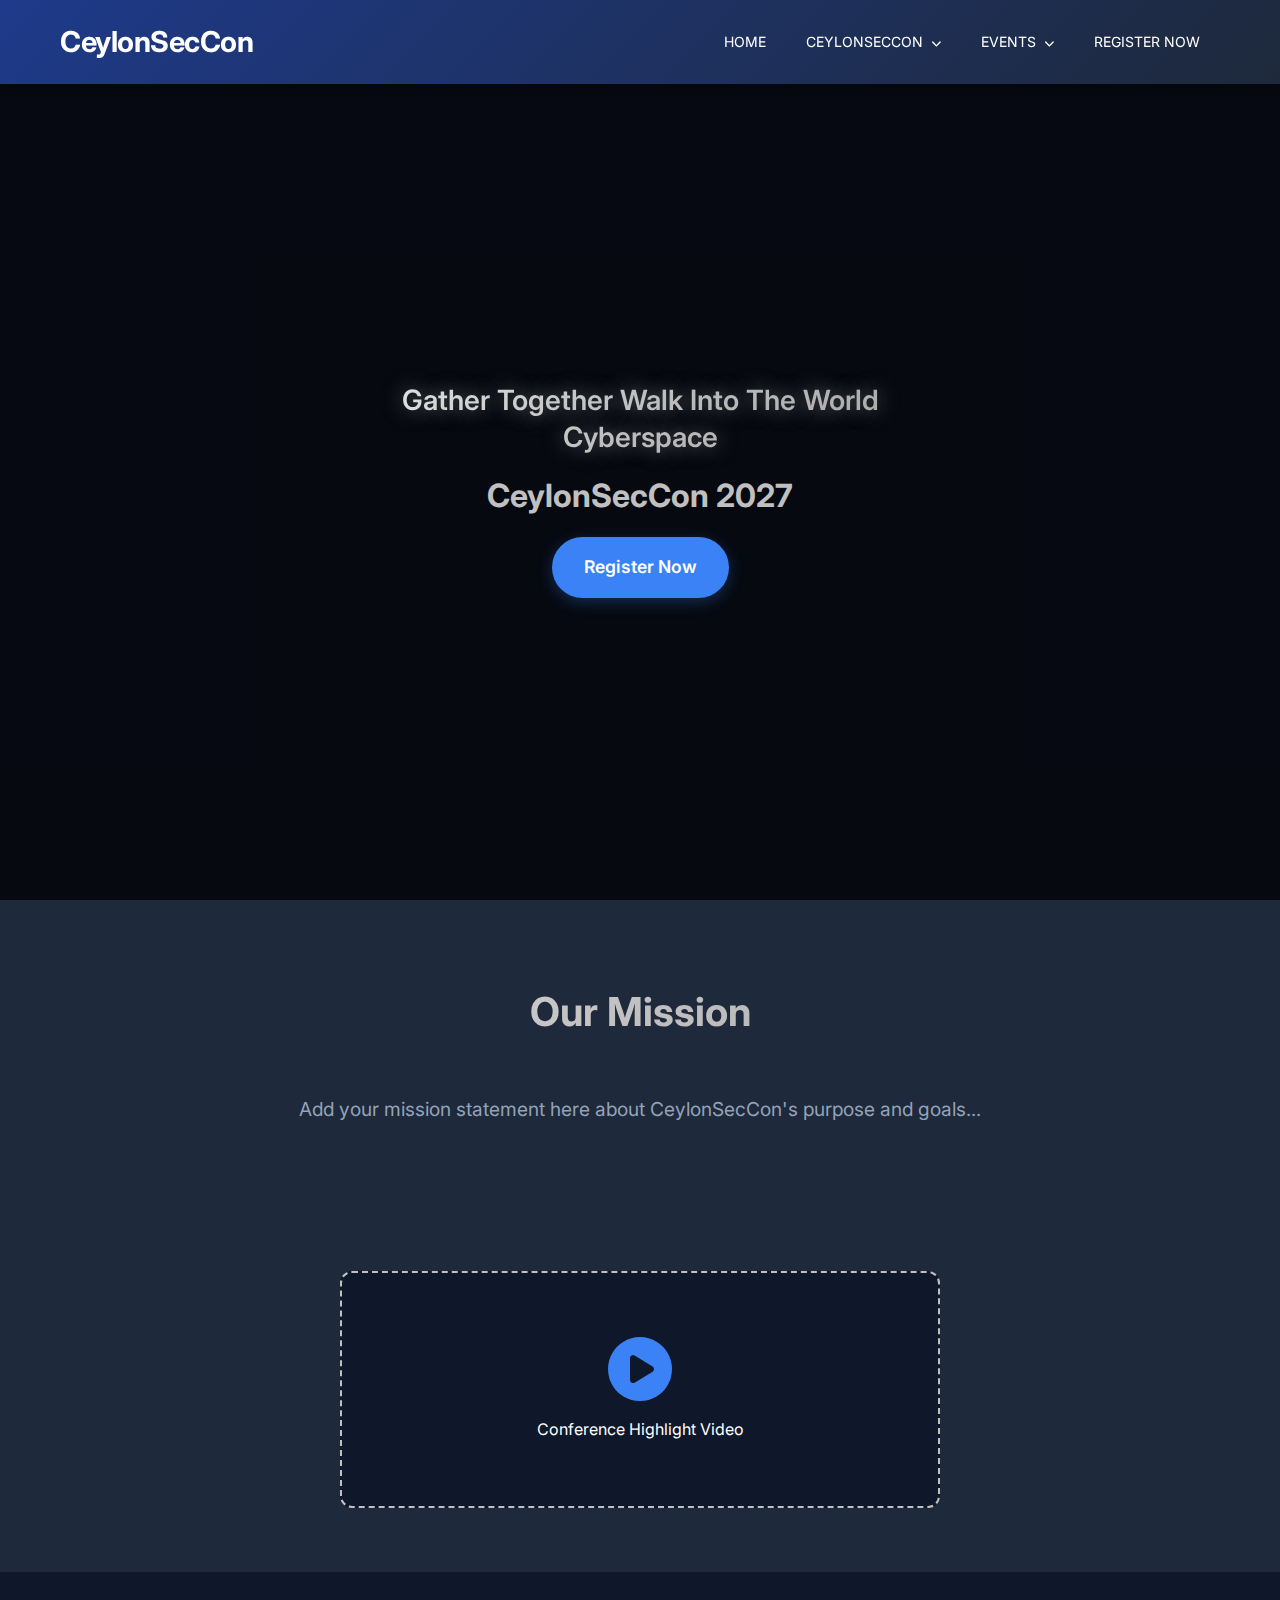
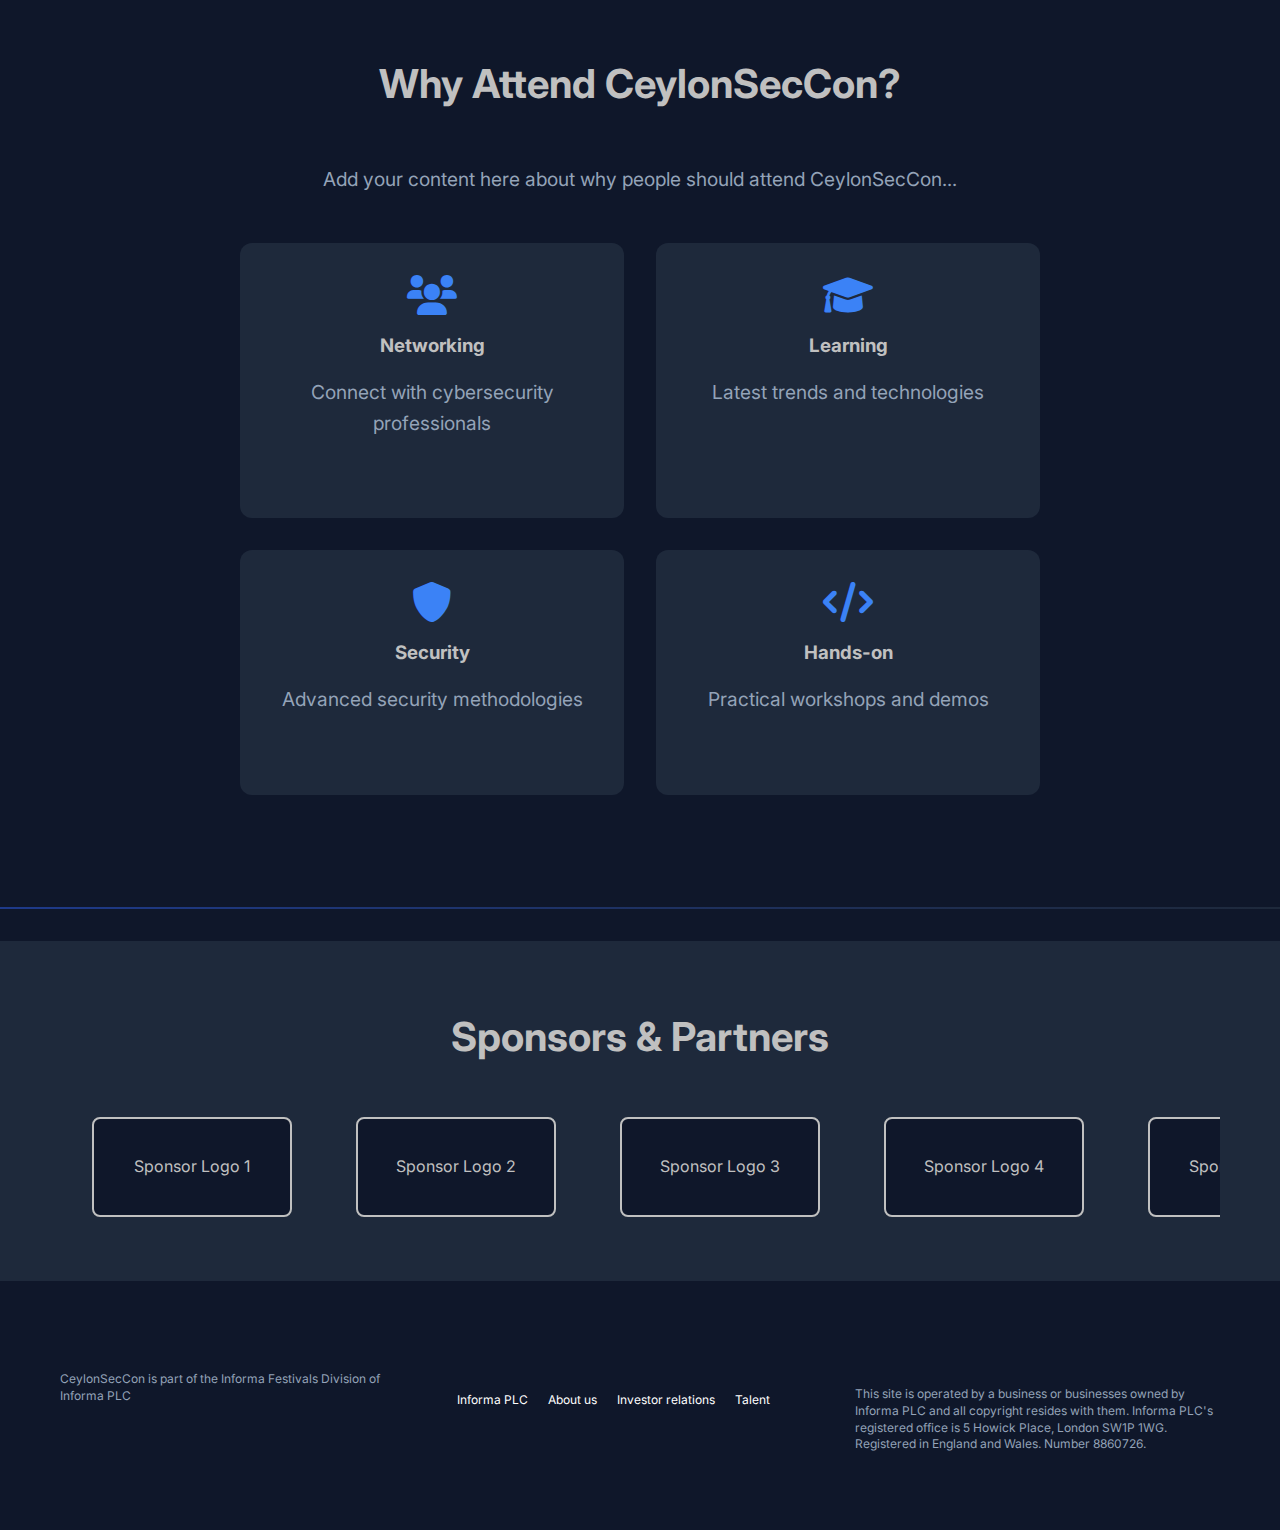
<file: index.html>
<!DOCTYPE html>
<html lang="en">
<head>
    <meta charset="UTF-8">
    <meta name="viewport" content="width=device-width, initial-scale=1.0">
    <title>CeylonSecCon - Cybersecurity Conference</title>
    <link rel="stylesheet" href="styles.css">
    <link href="https://fonts.googleapis.com/css2?family=Inter:wght@300;400;500;600;700&display=swap" rel="stylesheet">
    <link rel="stylesheet" href="https://cdnjs.cloudflare.com/ajax/libs/font-awesome/6.0.0/css/all.min.css">
</head>
<body>
    <!-- Header -->
    <header class="header">
        <div class="container">
            <nav class="nav">
                <div class="logo">
                    <a href="index.html">CeylonSecCon</a>
                </div>
                
                <div class="nav-toggle">
                    <span></span>
                    <span></span>
                    <span></span>
                </div>
                
                <ul class="nav-menu">
                    <li><a href="index.html">Home</a></li>
                    <li class="dropdown">
                        <a href="#">CeylonSecCon <i class="fas fa-chevron-down"></i></a>
                        <div class="dropdown-menu">
                            <a href="ceylonseccon-2025.html">2025</a>
                            <a href="ceylonseccon-2026.html">2026</a>
                            <a href="ceylonseccon-2027.html">2027</a>
                        </div>
                    </li>
                    <li class="dropdown">
                        <a href="#">Events <i class="fas fa-chevron-down"></i></a>
                        <div class="dropdown-menu">
                            <a href="webinars.html">Webinars</a>
                            <a href="https://seceye.com" target="_blank">SecEye</a>
                        </div>
                    </li>
                    <li><a href="register.html">Register Now</a></li>
                </ul>
            </nav>
        </div>
    </header>

    <!-- Hero Section with Motto -->
    <section class="hero">
        <video class="hero-video" autoplay muted loop>
            <source src="https://sample-videos.com/zip/10/mp4/SampleVideo_1280x720_1mb.mp4" type="video/mp4">
            <!-- Fallback gradient background -->
        </video>
        <div class="hero-overlay"></div>
        <div class="hero-content">
            <h1 class="motto">Gather Together Walk Into The World Cyberspace</h1>
            <div class="hero-cta">
                <h2>CeylonSecCon 2027</h2>
                <a href="register.html" class="cta-button">Register Now</a>
            </div>
        </div>
        <div class="cursor-trail"></div>
    </section>

    <!-- Our Mission Section -->
    <section class="our-mission">
        <div class="container">
            <h2>Our Mission</h2>
            <div class="mission-content">
                <p>Add your mission statement here about CeylonSecCon's purpose and goals...</p>
            </div>
        </div>
    </section>

    <!-- Video Section -->
    <section class="video-section">
        <div class="container">
            <div class="video-container">
                <div class="video-placeholder">
                    <i class="fas fa-play-circle"></i>
                    <p>Conference Highlight Video</p>
                </div>
            </div>
        </div>
    </section>

    <!-- Why Attend Section -->
    <section class="why-attend">
        <div class="container">
            <h2>Why Attend CeylonSecCon?</h2>
            <div class="content-space">
                <p>Add your content here about why people should attend CeylonSecCon...</p>
                <div class="features-grid">
                    <div class="feature">
                        <i class="fas fa-users"></i>
                        <h3>Networking</h3>
                        <p>Connect with cybersecurity professionals</p>
                    </div>
                    <div class="feature">
                        <i class="fas fa-graduation-cap"></i>
                        <h3>Learning</h3>
                        <p>Latest trends and technologies</p>
                    </div>
                    <div class="feature">
                        <i class="fas fa-shield-alt"></i>
                        <h3>Security</h3>
                        <p>Advanced security methodologies</p>
                    </div>
                    <div class="feature">
                        <i class="fas fa-code"></i>
                        <h3>Hands-on</h3>
                        <p>Practical workshops and demos</p>
                    </div>
                </div>
            </div>
        </div>
    </section>

    <!-- Breaker -->
    <div class="section-breaker"></div>

    <!-- Sponsors & Partners Section -->
    <section class="sponsors">
        <div class="container">
            <h2>Sponsors & Partners</h2>
            <div class="sponsors-slider">
                <div class="sponsors-track">
                    <div class="sponsor-logo">
                        <div class="logo-placeholder">Sponsor Logo 1</div>
                    </div>
                    <div class="sponsor-logo">
                        <div class="logo-placeholder">Sponsor Logo 2</div>
                    </div>
                    <div class="sponsor-logo">
                        <div class="logo-placeholder">Sponsor Logo 3</div>
                    </div>
                    <div class="sponsor-logo">
                        <div class="logo-placeholder">Sponsor Logo 4</div>
                    </div>
                    <div class="sponsor-logo">
                        <div class="logo-placeholder">Sponsor Logo 5</div>
                    </div>
                    <div class="sponsor-logo">
                        <div class="logo-placeholder">Sponsor Logo 6</div>
                    </div>
                    <!-- Duplicate for seamless loop -->
                    <div class="sponsor-logo">
                        <div class="logo-placeholder">Sponsor Logo 1</div>
                    </div>
                    <div class="sponsor-logo">
                        <div class="logo-placeholder">Sponsor Logo 2</div>
                    </div>
                    <div class="sponsor-logo">
                        <div class="logo-placeholder">Sponsor Logo 3</div>
                    </div>
                </div>
            </div>
        </div>
    </section>

    <!-- Footer -->
    <footer class="footer">
        <div class="container">
            <div class="footer-content">
                <p>CeylonSecCon is part of the Informa Festivals Division of Informa PLC</p>
                <ul class="footer-links">
                    <li><a href="#">Informa PLC</a></li>
                    <li><a href="#">About us</a></li>
                    <li><a href="#">Investor relations</a></li>
                    <li><a href="#">Talent</a></li>
                </ul>
                <p class="copyright">This site is operated by a business or businesses owned by Informa PLC and all copyright resides with them. Informa PLC's registered office is 5 Howick Place, London SW1P 1WG. Registered in England and Wales. Number 8860726.</p>
            </div>
        </div>
    </footer>

    <script src="script.js"></script>
</body>
</html>
</file>
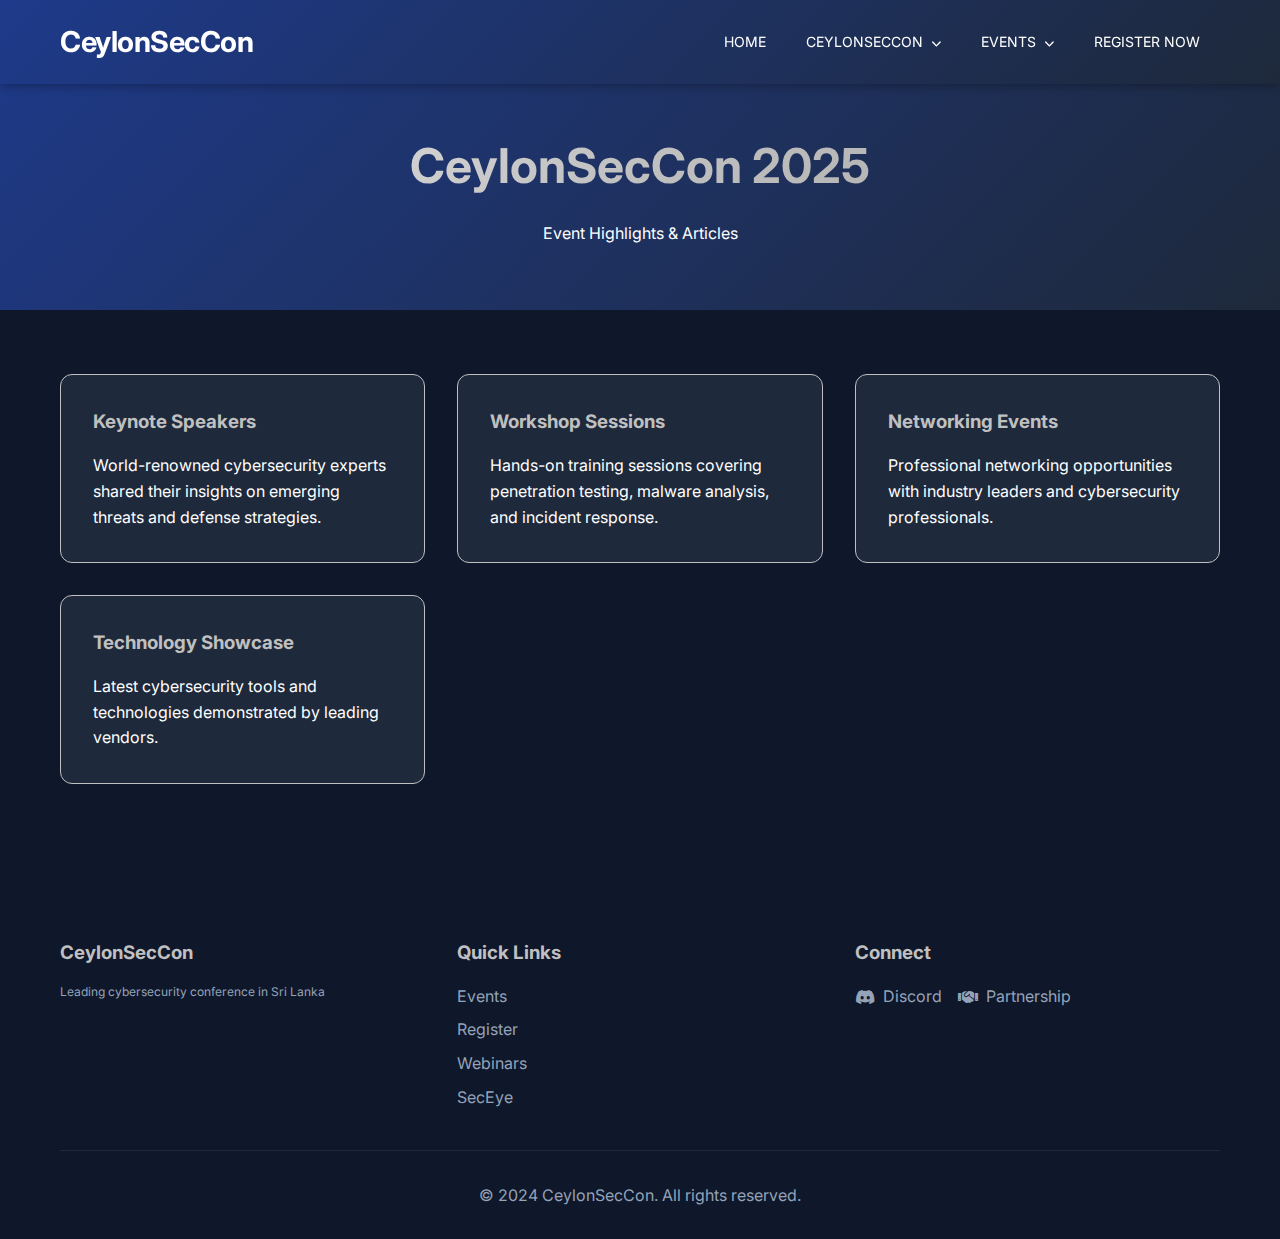
<file: ceylonseccon-2025.html>
<!DOCTYPE html>
<html lang="en">
<head>
    <meta charset="UTF-8">
    <meta name="viewport" content="width=device-width, initial-scale=1.0">
    <title>CeylonSecCon 2025 - Event Highlights</title>
    <link rel="stylesheet" href="styles.css">
    <link href="https://fonts.googleapis.com/css2?family=Inter:wght@300;400;500;600;700&display=swap" rel="stylesheet">
    <link rel="stylesheet" href="https://cdnjs.cloudflare.com/ajax/libs/font-awesome/6.0.0/css/all.min.css">
</head>
<body>
    <!-- Header -->
    <header class="header">
        <div class="container">
            <nav class="nav">
                <div class="logo">
                    <a href="index.html">CeylonSecCon</a>
                </div>
                
                <div class="nav-toggle">
                    <span></span>
                    <span></span>
                    <span></span>
                </div>
                
                <ul class="nav-menu">
                    <li><a href="index.html">Home</a></li>
                    <li class="dropdown">
                        <a href="#">CeylonSecCon <i class="fas fa-chevron-down"></i></a>
                        <div class="dropdown-menu">
                            <a href="ceylonseccon-2025.html">2025</a>
                            <a href="ceylonseccon-2026.html">2026</a>
                            <a href="ceylonseccon-2027.html">2027</a>
                        </div>
                    </li>
                    <li class="dropdown">
                        <a href="#">Events <i class="fas fa-chevron-down"></i></a>
                        <div class="dropdown-menu">
                            <a href="webinars.html">Webinars</a>
                            <a href="https://seceye.com" target="_blank">SecEye</a>
                        </div>
                    </li>
                    <li><a href="register.html">Register Now</a></li>
                </ul>
            </nav>
        </div>
    </header>

    <!-- Event Hero -->
    <section class="page-hero">
        <div class="container">
            <h1>CeylonSecCon 2025</h1>
            <p>Event Highlights & Articles</p>
        </div>
    </section>

    <!-- Event Highlights -->
    <section class="event-highlights">
        <div class="container">
            <div class="highlights-grid">
                <article class="highlight-card">
                    <h3>Keynote Speakers</h3>
                    <p>World-renowned cybersecurity experts shared their insights on emerging threats and defense strategies.</p>
                </article>
                
                <article class="highlight-card">
                    <h3>Workshop Sessions</h3>
                    <p>Hands-on training sessions covering penetration testing, malware analysis, and incident response.</p>
                </article>
                
                <article class="highlight-card">
                    <h3>Networking Events</h3>
                    <p>Professional networking opportunities with industry leaders and cybersecurity professionals.</p>
                </article>
                
                <article class="highlight-card">
                    <h3>Technology Showcase</h3>
                    <p>Latest cybersecurity tools and technologies demonstrated by leading vendors.</p>
                </article>
            </div>
        </div>
    </section>

    <!-- Footer -->
    <footer class="footer">
        <div class="container">
            <div class="footer-content">
                <div class="footer-section">
                    <h3>CeylonSecCon</h3>
                    <p>Leading cybersecurity conference in Sri Lanka</p>
                </div>
                <div class="footer-section">
                    <h3>Quick Links</h3>
                    <ul>
                        <li><a href="events.html">Events</a></li>
                        <li><a href="register.html">Register</a></li>
                        <li><a href="webinars.html">Webinars</a></li>
                        <li><a href="https://seceye.com" target="_blank">SecEye</a></li>
                    </ul>
                </div>
                <div class="footer-section">
                    <h3>Connect</h3>
                    <div class="social-links">
                        <a href="https://discord.gg/ceylonseccon" target="_blank"><i class="fab fa-discord"></i> Discord</a>
                        <a href="register.html#partnership"><i class="fas fa-handshake"></i> Partnership</a>
                    </div>
                </div>
            </div>
            <div class="footer-bottom">
                <p>&copy; 2024 CeylonSecCon. All rights reserved.</p>
            </div>
        </div>
    </footer>

    <script src="script.js"></script>
</body>
</html>
</file>
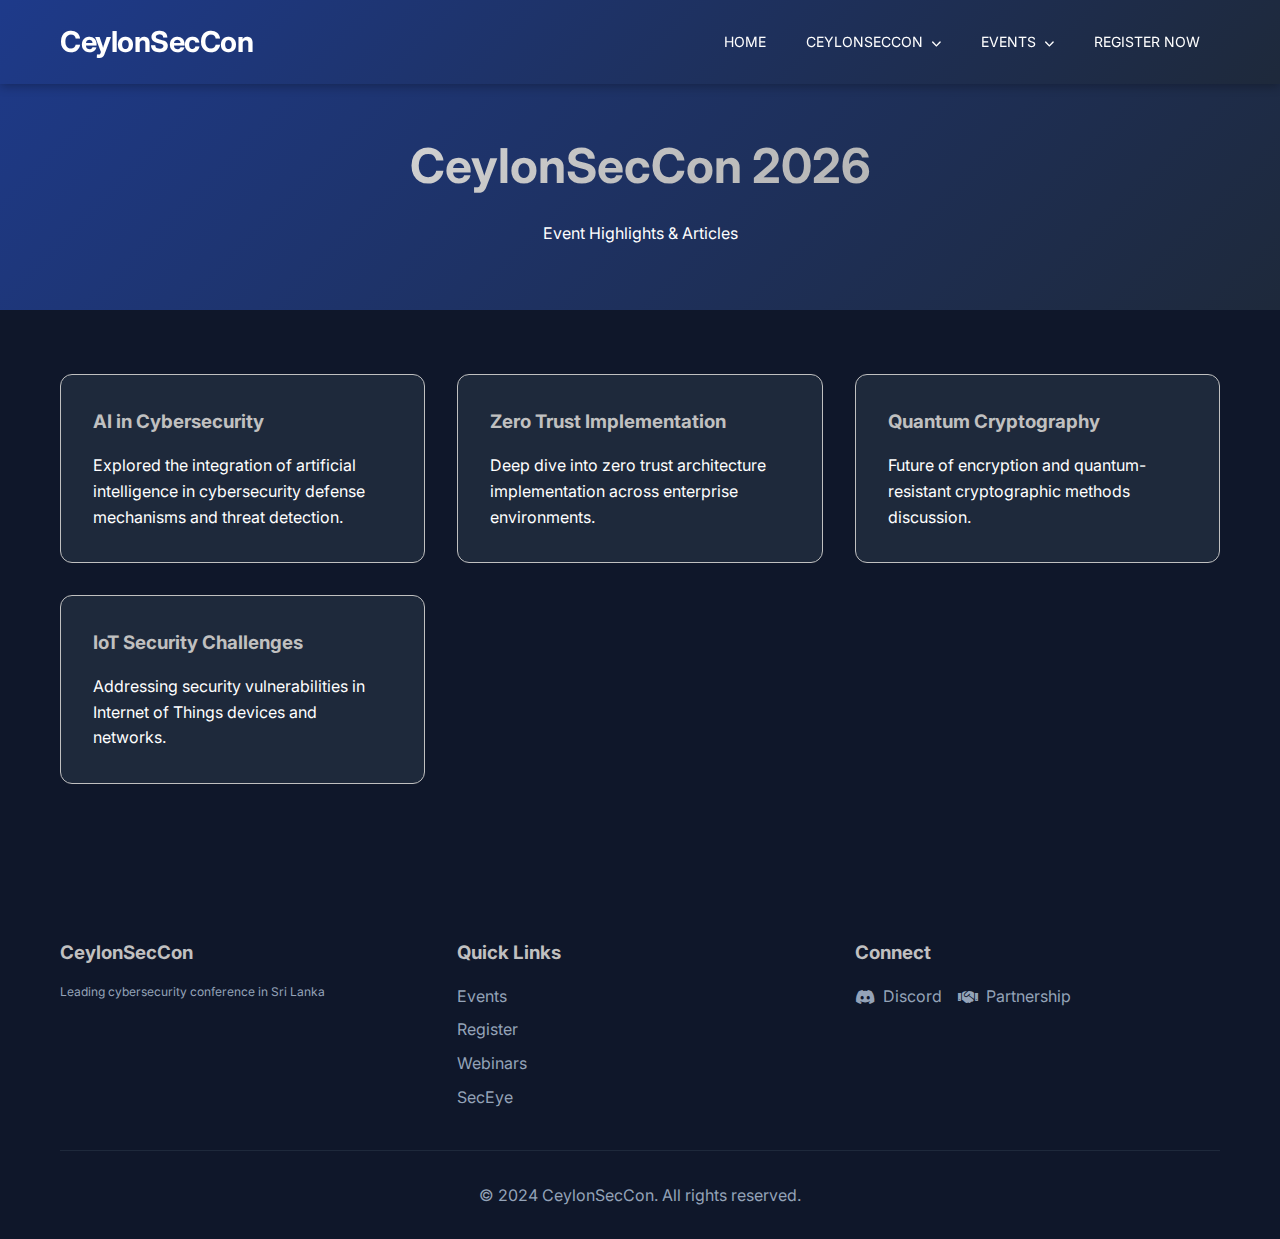
<file: ceylonseccon-2026.html>
<!DOCTYPE html>
<html lang="en">
<head>
    <meta charset="UTF-8">
    <meta name="viewport" content="width=device-width, initial-scale=1.0">
    <title>CeylonSecCon 2026 - Event Highlights</title>
    <link rel="stylesheet" href="styles.css">
    <link href="https://fonts.googleapis.com/css2?family=Inter:wght@300;400;500;600;700&display=swap" rel="stylesheet">
    <link rel="stylesheet" href="https://cdnjs.cloudflare.com/ajax/libs/font-awesome/6.0.0/css/all.min.css">
</head>
<body>
    <!-- Header -->
    <header class="header">
        <div class="container">
            <nav class="nav">
                <div class="logo">
                    <a href="index.html">CeylonSecCon</a>
                </div>
                
                <div class="nav-toggle">
                    <span></span>
                    <span></span>
                    <span></span>
                </div>
                
                <ul class="nav-menu">
                    <li><a href="index.html">Home</a></li>
                    <li class="dropdown">
                        <a href="#">CeylonSecCon <i class="fas fa-chevron-down"></i></a>
                        <div class="dropdown-menu">
                            <a href="ceylonseccon-2025.html">2025</a>
                            <a href="ceylonseccon-2026.html">2026</a>
                            <a href="ceylonseccon-2027.html">2027</a>
                        </div>
                    </li>
                    <li class="dropdown">
                        <a href="#">Events <i class="fas fa-chevron-down"></i></a>
                        <div class="dropdown-menu">
                            <a href="webinars.html">Webinars</a>
                            <a href="https://seceye.com" target="_blank">SecEye</a>
                        </div>
                    </li>
                    <li><a href="register.html">Register Now</a></li>
                </ul>
            </nav>
        </div>
    </header>

    <!-- Event Hero -->
    <section class="page-hero">
        <div class="container">
            <h1>CeylonSecCon 2026</h1>
            <p>Event Highlights & Articles</p>
        </div>
    </section>

    <!-- Event Highlights -->
    <section class="event-highlights">
        <div class="container">
            <div class="highlights-grid">
                <article class="highlight-card">
                    <h3>AI in Cybersecurity</h3>
                    <p>Explored the integration of artificial intelligence in cybersecurity defense mechanisms and threat detection.</p>
                </article>
                
                <article class="highlight-card">
                    <h3>Zero Trust Implementation</h3>
                    <p>Deep dive into zero trust architecture implementation across enterprise environments.</p>
                </article>
                
                <article class="highlight-card">
                    <h3>Quantum Cryptography</h3>
                    <p>Future of encryption and quantum-resistant cryptographic methods discussion.</p>
                </article>
                
                <article class="highlight-card">
                    <h3>IoT Security Challenges</h3>
                    <p>Addressing security vulnerabilities in Internet of Things devices and networks.</p>
                </article>
            </div>
        </div>
    </section>

    <!-- Footer -->
    <footer class="footer">
        <div class="container">
            <div class="footer-content">
                <div class="footer-section">
                    <h3>CeylonSecCon</h3>
                    <p>Leading cybersecurity conference in Sri Lanka</p>
                </div>
                <div class="footer-section">
                    <h3>Quick Links</h3>
                    <ul>
                        <li><a href="events.html">Events</a></li>
                        <li><a href="register.html">Register</a></li>
                        <li><a href="webinars.html">Webinars</a></li>
                        <li><a href="https://seceye.com" target="_blank">SecEye</a></li>
                    </ul>
                </div>
                <div class="footer-section">
                    <h3>Connect</h3>
                    <div class="social-links">
                        <a href="https://discord.gg/ceylonseccon" target="_blank"><i class="fab fa-discord"></i> Discord</a>
                        <a href="register.html#partnership"><i class="fas fa-handshake"></i> Partnership</a>
                    </div>
                </div>
            </div>
            <div class="footer-bottom">
                <p>&copy; 2024 CeylonSecCon. All rights reserved.</p>
            </div>
        </div>
    </footer>

    <script src="script.js"></script>
</body>
</html>
</file>
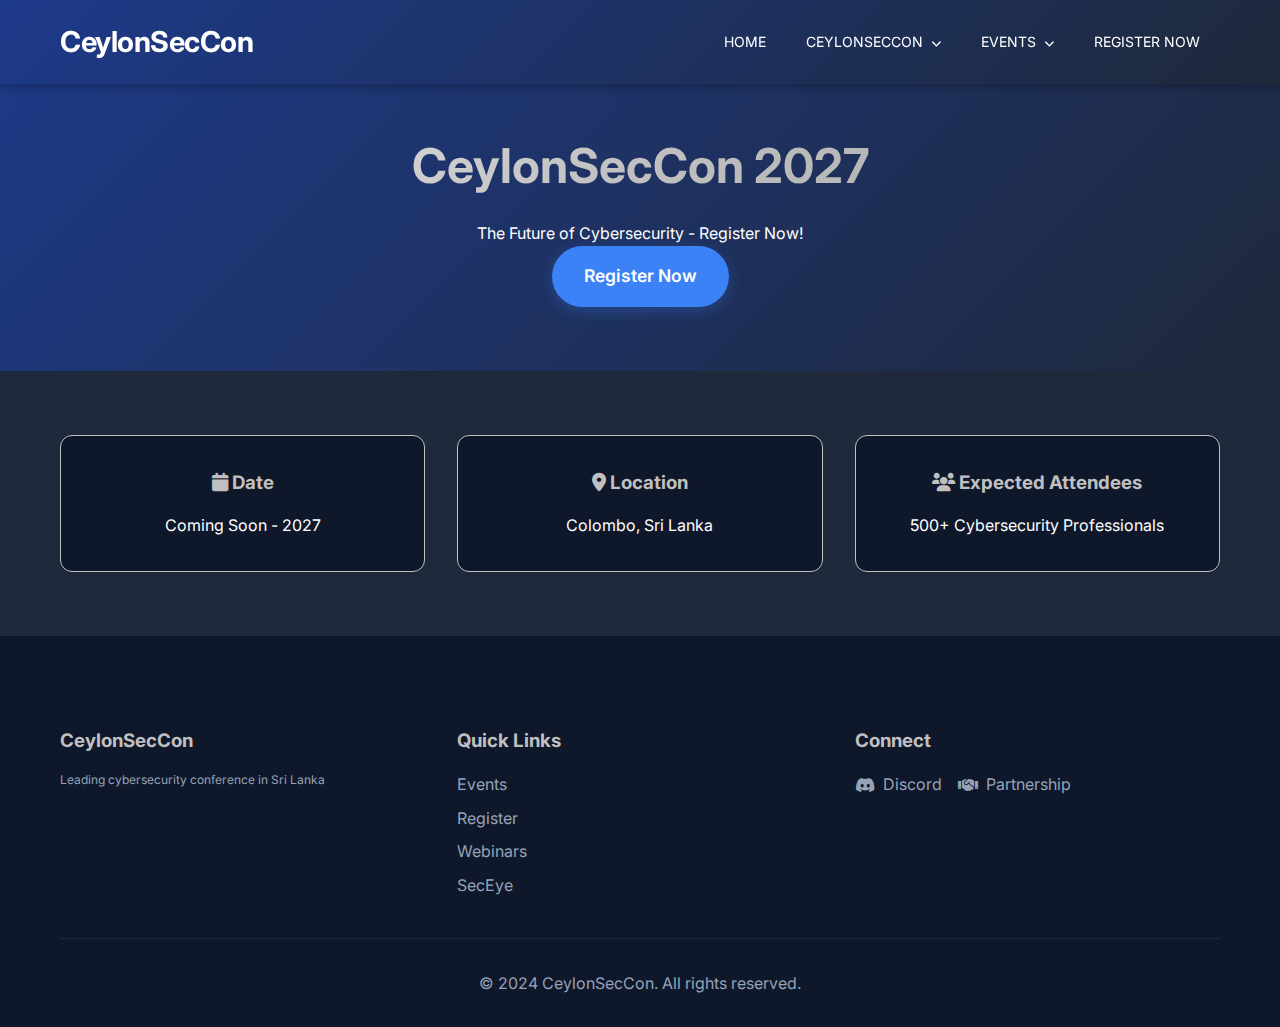
<file: ceylonseccon-2027.html>
<!DOCTYPE html>
<html lang="en">
<head>
    <meta charset="UTF-8">
    <meta name="viewport" content="width=device-width, initial-scale=1.0">
    <title>CeylonSecCon 2027 - Register Now</title>
    <link rel="stylesheet" href="styles.css">
    <link href="https://fonts.googleapis.com/css2?family=Inter:wght@300;400;500;600;700&display=swap" rel="stylesheet">
    <link rel="stylesheet" href="https://cdnjs.cloudflare.com/ajax/libs/font-awesome/6.0.0/css/all.min.css">
</head>
<body>
    <!-- Header -->
    <header class="header">
        <div class="container">
            <nav class="nav">
                <div class="logo">
                    <a href="index.html">CeylonSecCon</a>
                </div>
                
                <div class="nav-toggle">
                    <span></span>
                    <span></span>
                    <span></span>
                </div>
                
                <ul class="nav-menu">
                    <li><a href="index.html">Home</a></li>
                    <li class="dropdown">
                        <a href="#">CeylonSecCon <i class="fas fa-chevron-down"></i></a>
                        <div class="dropdown-menu">
                            <a href="ceylonseccon-2025.html">2025</a>
                            <a href="ceylonseccon-2026.html">2026</a>
                            <a href="ceylonseccon-2027.html">2027</a>
                        </div>
                    </li>
                    <li class="dropdown">
                        <a href="#">Events <i class="fas fa-chevron-down"></i></a>
                        <div class="dropdown-menu">
                            <a href="webinars.html">Webinars</a>
                            <a href="https://seceye.com" target="_blank">SecEye</a>
                        </div>
                    </li>
                    <li><a href="register.html">Register Now</a></li>
                </ul>
            </nav>
        </div>
    </header>

    <!-- Event Hero -->
    <section class="page-hero">
        <div class="container">
            <h1>CeylonSecCon 2027</h1>
            <p>The Future of Cybersecurity - Register Now!</p>
            <a href="register.html" class="cta-button">Register Now</a>
        </div>
    </section>

    <!-- Event Info -->
    <section class="event-info">
        <div class="container">
            <div class="info-grid">
                <div class="info-card">
                    <h3><i class="fas fa-calendar"></i> Date</h3>
                    <p>Coming Soon - 2027</p>
                </div>
                <div class="info-card">
                    <h3><i class="fas fa-map-marker-alt"></i> Location</h3>
                    <p>Colombo, Sri Lanka</p>
                </div>
                <div class="info-card">
                    <h3><i class="fas fa-users"></i> Expected Attendees</h3>
                    <p>500+ Cybersecurity Professionals</p>
                </div>
            </div>
        </div>
    </section>

    <!-- Footer -->
    <footer class="footer">
        <div class="container">
            <div class="footer-content">
                <div class="footer-section">
                    <h3>CeylonSecCon</h3>
                    <p>Leading cybersecurity conference in Sri Lanka</p>
                </div>
                <div class="footer-section">
                    <h3>Quick Links</h3>
                    <ul>
                        <li><a href="events.html">Events</a></li>
                        <li><a href="register.html">Register</a></li>
                        <li><a href="webinars.html">Webinars</a></li>
                        <li><a href="https://seceye.com" target="_blank">SecEye</a></li>
                    </ul>
                </div>
                <div class="footer-section">
                    <h3>Connect</h3>
                    <div class="social-links">
                        <a href="https://discord.gg/ceylonseccon" target="_blank"><i class="fab fa-discord"></i> Discord</a>
                        <a href="register.html#partnership"><i class="fas fa-handshake"></i> Partnership</a>
                    </div>
                </div>
            </div>
            <div class="footer-bottom">
                <p>&copy; 2024 CeylonSecCon. All rights reserved.</p>
            </div>
        </div>
    </footer>

    <script src="script.js"></script>
</body>
</html>
</file>
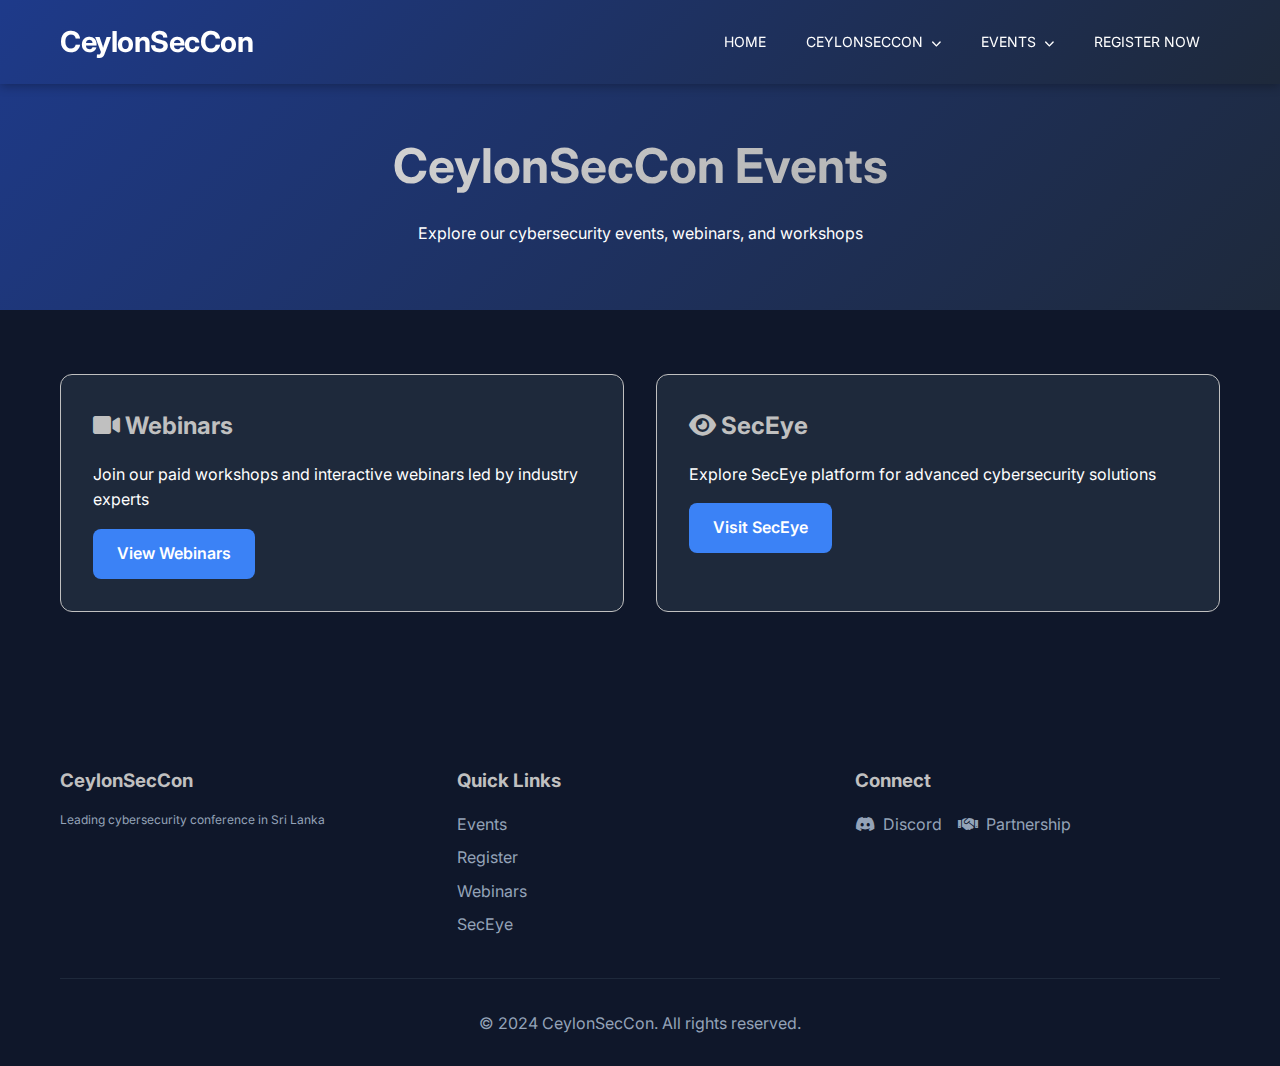
<file: events.html>
<!DOCTYPE html>
<html lang="en">
<head>
    <meta charset="UTF-8">
    <meta name="viewport" content="width=device-width, initial-scale=1.0">
    <title>Events - CeylonSecCon</title>
    <link rel="stylesheet" href="styles.css">
    <link href="https://fonts.googleapis.com/css2?family=Inter:wght@300;400;500;600;700&display=swap" rel="stylesheet">
    <link rel="stylesheet" href="https://cdnjs.cloudflare.com/ajax/libs/font-awesome/6.0.0/css/all.min.css">
</head>
<body>
    <!-- Header -->
    <header class="header">
        <div class="container">
            <nav class="nav">
                <div class="logo">
                    <a href="index.html">CeylonSecCon</a>
                </div>
                
                <div class="nav-toggle">
                    <span></span>
                    <span></span>
                    <span></span>
                </div>
                
                <ul class="nav-menu">
                    <li><a href="index.html">Home</a></li>
                    <li class="dropdown">
                        <a href="#">CeylonSecCon <i class="fas fa-chevron-down"></i></a>
                        <div class="dropdown-menu">
                            <a href="ceylonseccon-2025.html">2025</a>
                            <a href="ceylonseccon-2026.html">2026</a>
                            <a href="ceylonseccon-2027.html">2027</a>
                        </div>
                    </li>
                    <li class="dropdown">
                        <a href="#">Events <i class="fas fa-chevron-down"></i></a>
                        <div class="dropdown-menu">
                            <a href="webinars.html">Webinars</a>
                            <a href="https://seceye.com" target="_blank">SecEye</a>
                        </div>
                    </li>
                    <li><a href="register.html">Register Now</a></li>
                </ul>
            </nav>
        </div>
    </header>

    <!-- Events Hero -->
    <section class="page-hero">
        <div class="container">
            <h1>CeylonSecCon Events</h1>
            <p>Explore our cybersecurity events, webinars, and workshops</p>
        </div>
    </section>

    <!-- Events Content -->
    <section class="events-content">
        <div class="container">
            <div class="events-grid">
                <div class="event-category">
                    <h2><i class="fas fa-video"></i> Webinars</h2>
                    <p>Join our paid workshops and interactive webinars led by industry experts</p>
                    <a href="webinars.html" class="category-button">View Webinars</a>
                </div>
                
                <div class="event-category">
                    <h2><i class="fas fa-eye"></i> SecEye</h2>
                    <p>Explore SecEye platform for advanced cybersecurity solutions</p>
                    <a href="https://seceye.com" target="_blank" class="category-button">Visit SecEye</a>
                </div>
            </div>
        </div>
    </section>

    <!-- Footer -->
    <footer class="footer">
        <div class="container">
            <div class="footer-content">
                <div class="footer-section">
                    <h3>CeylonSecCon</h3>
                    <p>Leading cybersecurity conference in Sri Lanka</p>
                </div>
                <div class="footer-section">
                    <h3>Quick Links</h3>
                    <ul>
                        <li><a href="events.html">Events</a></li>
                        <li><a href="register.html">Register</a></li>
                        <li><a href="webinars.html">Webinars</a></li>
                        <li><a href="https://seceye.com" target="_blank">SecEye</a></li>
                    </ul>
                </div>
                <div class="footer-section">
                    <h3>Connect</h3>
                    <div class="social-links">
                        <a href="https://discord.gg/ceylonseccon" target="_blank"><i class="fab fa-discord"></i> Discord</a>
                        <a href="register.html#partnership"><i class="fas fa-handshake"></i> Partnership</a>
                    </div>
                </div>
            </div>
            <div class="footer-bottom">
                <p>&copy; 2024 CeylonSecCon. All rights reserved.</p>
            </div>
        </div>
    </footer>

    <script src="script.js"></script>
</body>
</html>
</file>
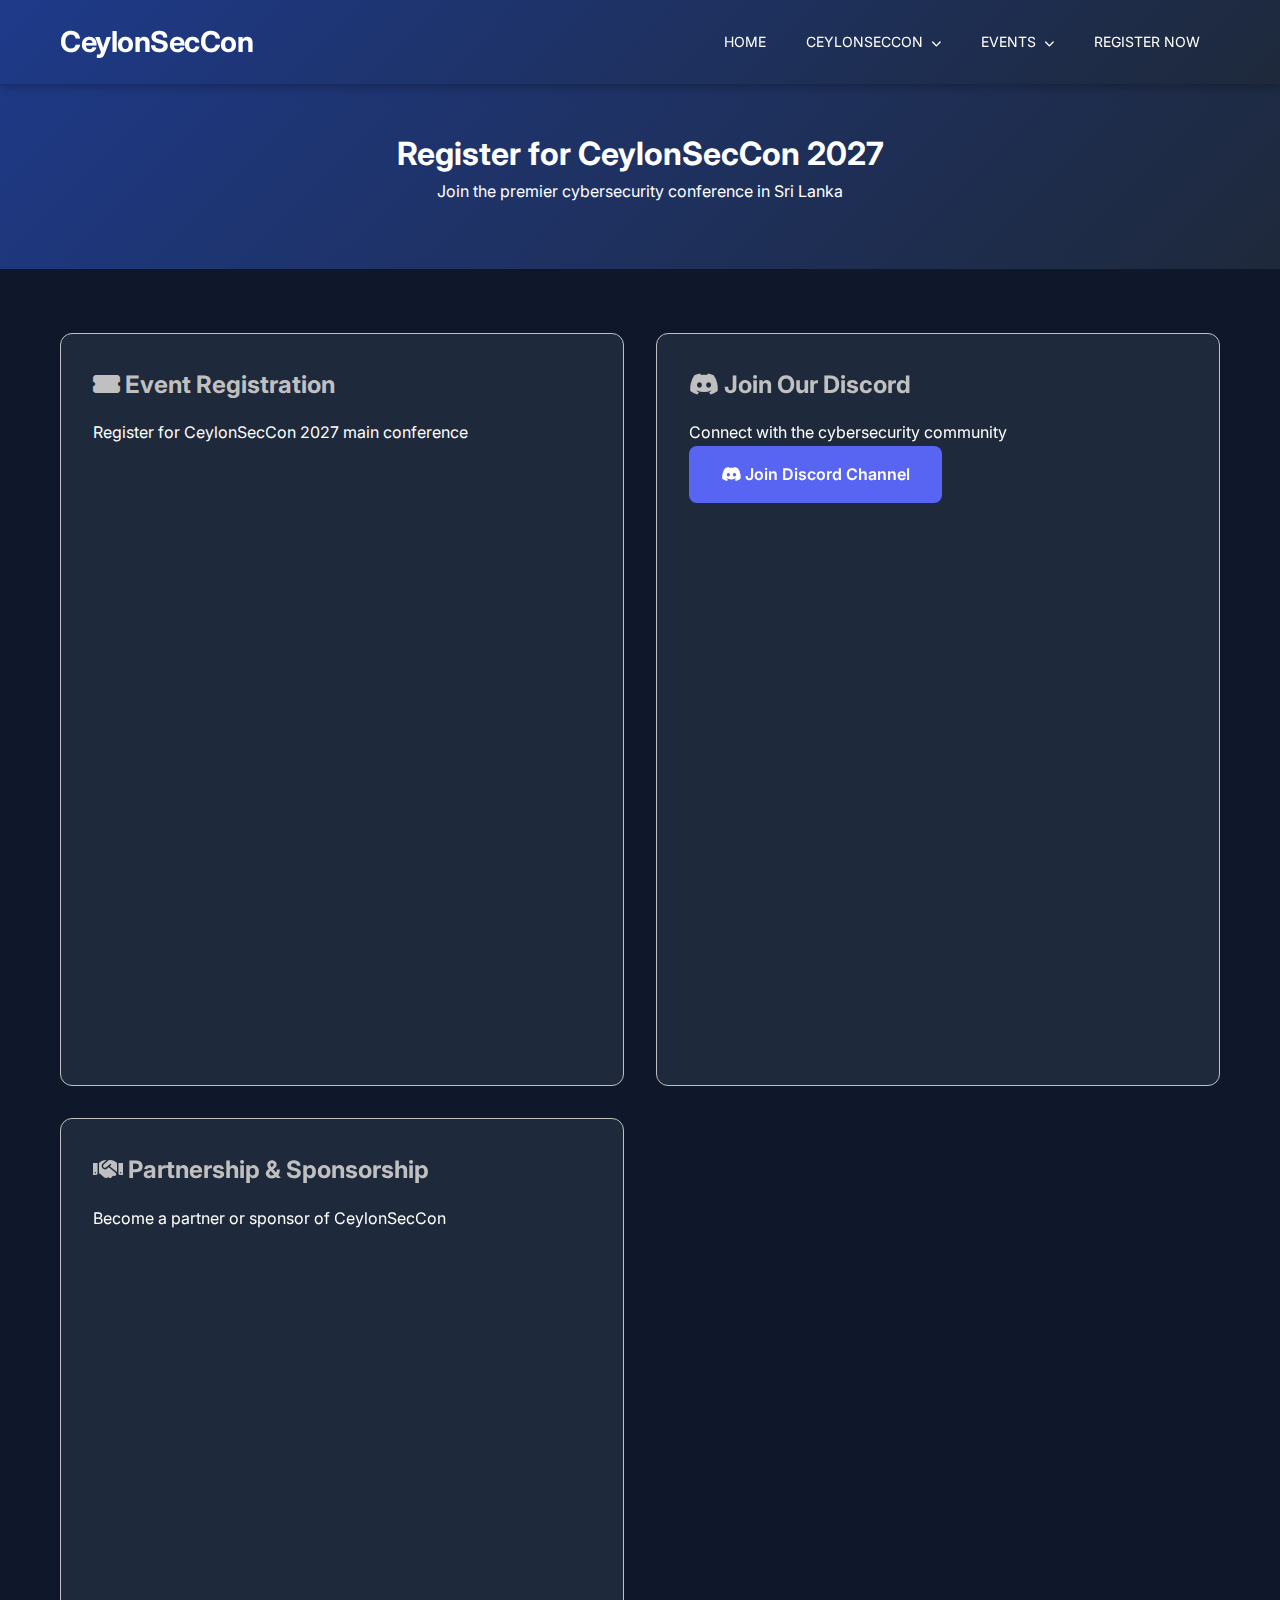
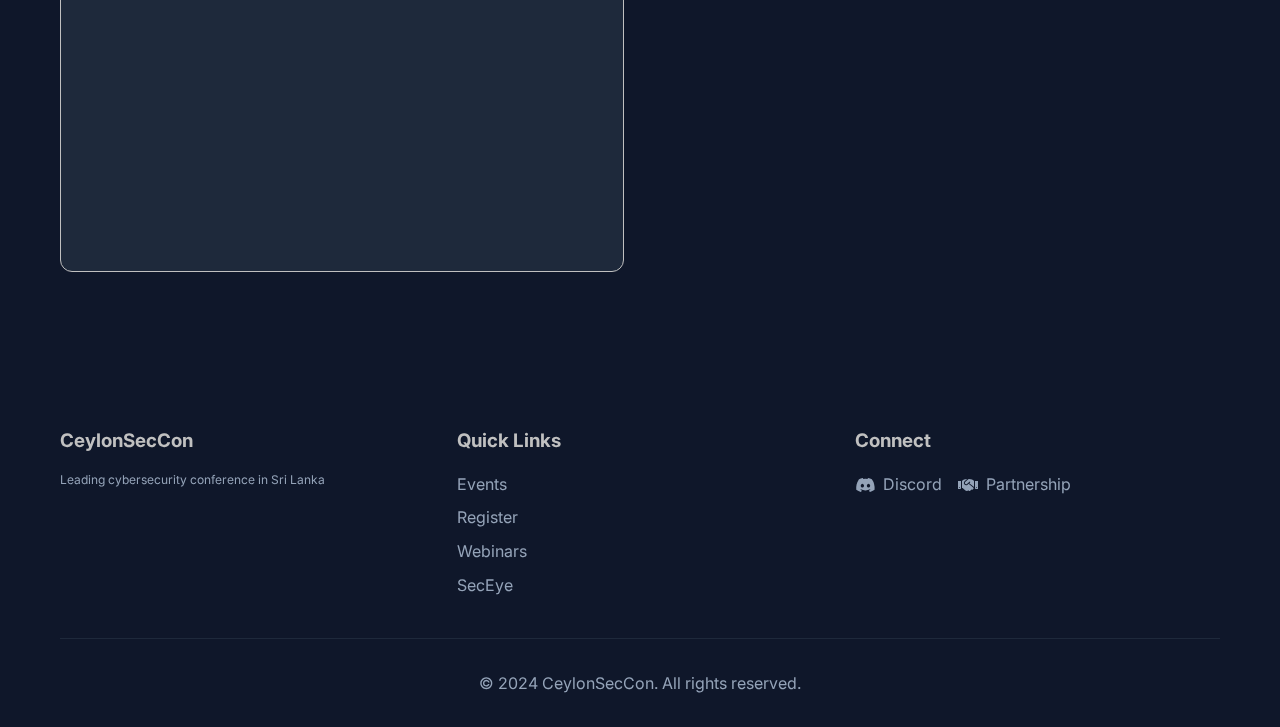
<file: register.html>
<!DOCTYPE html>
<html lang="en">
<head>
    <meta charset="UTF-8">
    <meta name="viewport" content="width=device-width, initial-scale=1.0">
    <title>Register Now - CeylonSecCon</title>
    <link rel="stylesheet" href="styles.css">
    <link href="https://fonts.googleapis.com/css2?family=Inter:wght@300;400;500;600;700&display=swap" rel="stylesheet">
    <link rel="stylesheet" href="https://cdnjs.cloudflare.com/ajax/libs/font-awesome/6.0.0/css/all.min.css">
</head>
<body>
    <!-- Header -->
    <header class="header">
        <div class="container">
            <nav class="nav">
                <div class="logo">
                    <a href="index.html">CeylonSecCon</a>
                </div>
                
                <div class="nav-toggle">
                    <span></span>
                    <span></span>
                    <span></span>
                </div>
                
                <ul class="nav-menu">
                    <li><a href="index.html">Home</a></li>
                    <li class="dropdown">
                        <a href="#">CeylonSecCon <i class="fas fa-chevron-down"></i></a>
                        <div class="dropdown-menu">
                            <a href="ceylonseccon-2025.html">2025</a>
                            <a href="ceylonseccon-2026.html">2026</a>
                            <a href="ceylonseccon-2027.html">2027</a>
                        </div>
                    </li>
                    <li class="dropdown">
                        <a href="#">Events <i class="fas fa-chevron-down"></i></a>
                        <div class="dropdown-menu">
                            <a href="webinars.html">Webinars</a>
                            <a href="https://seceye.com" target="_blank">SecEye</a>
                        </div>
                    </li>
                    <li><a href="register.html">Register Now</a></li>
                </ul>
            </nav>
        </div>
    </header>

    <!-- Registration Section -->
    <section class="registration-hero">
        <div class="container">
            <h1>Register for CeylonSecCon 2027</h1>
            <p>Join the premier cybersecurity conference in Sri Lanka</p>
        </div>
    </section>

    <!-- Registration Forms -->
    <section class="registration-forms">
        <div class="container">
            <div class="forms-grid">
                <!-- Event Registration -->
                <div class="form-card">
                    <h2><i class="fas fa-ticket-alt"></i> Event Registration</h2>
                    <p>Register for CeylonSecCon 2027 main conference</p>
                    <iframe src="https://docs.google.com/forms/d/e/1FAIpQLSf_PLACEHOLDER_ID/viewform?embedded=true" 
                            width="100%" height="600" frameborder="0" marginheight="0" marginwidth="0">
                        Loading Google Form...
                    </iframe>
                </div>

                <!-- Discord Channel -->
                <div class="form-card">
                    <h2><i class="fab fa-discord"></i> Join Our Discord</h2>
                    <p>Connect with the cybersecurity community</p>
                    <a href="https://discord.gg/ceylonseccon" target="_blank" class="discord-button">
                        <i class="fab fa-discord"></i> Join Discord Channel
                    </a>
                </div>

                <!-- Partnership & Sponsorship -->
                <div class="form-card">
                    <h2><i class="fas fa-handshake"></i> Partnership & Sponsorship</h2>
                    <p>Become a partner or sponsor of CeylonSecCon</p>
                    <iframe src="https://docs.google.com/forms/d/e/1FAIpQLSf_SPONSORSHIP_PLACEHOLDER_ID/viewform?embedded=true" 
                            width="100%" height="600" frameborder="0" marginheight="0" marginwidth="0">
                        Loading Sponsorship Form...
                    </iframe>
                </div>
            </div>
        </div>
    </section>

    <!-- Footer -->
    <footer class="footer">
        <div class="container">
            <div class="footer-content">
                <div class="footer-section">
                    <h3>CeylonSecCon</h3>
                    <p>Leading cybersecurity conference in Sri Lanka</p>
                </div>
                <div class="footer-section">
                    <h3>Quick Links</h3>
                    <ul>
                        <li><a href="events.html">Events</a></li>
                        <li><a href="register.html">Register</a></li>
                        <li><a href="webinars.html">Webinars</a></li>
                        <li><a href="https://seceye.com" target="_blank">SecEye</a></li>
                    </ul>
                </div>
                <div class="footer-section">
                    <h3>Connect</h3>
                    <div class="social-links">
                        <a href="https://discord.gg/ceylonseccon" target="_blank"><i class="fab fa-discord"></i> Discord</a>
                        <a href="#partnership"><i class="fas fa-handshake"></i> Partnership</a>
                    </div>
                </div>
            </div>
            <div class="footer-bottom">
                <p>&copy; 2024 CeylonSecCon. All rights reserved.</p>
            </div>
        </div>
    </footer>

    <script src="script.js"></script>
</body>
</html>
</file>
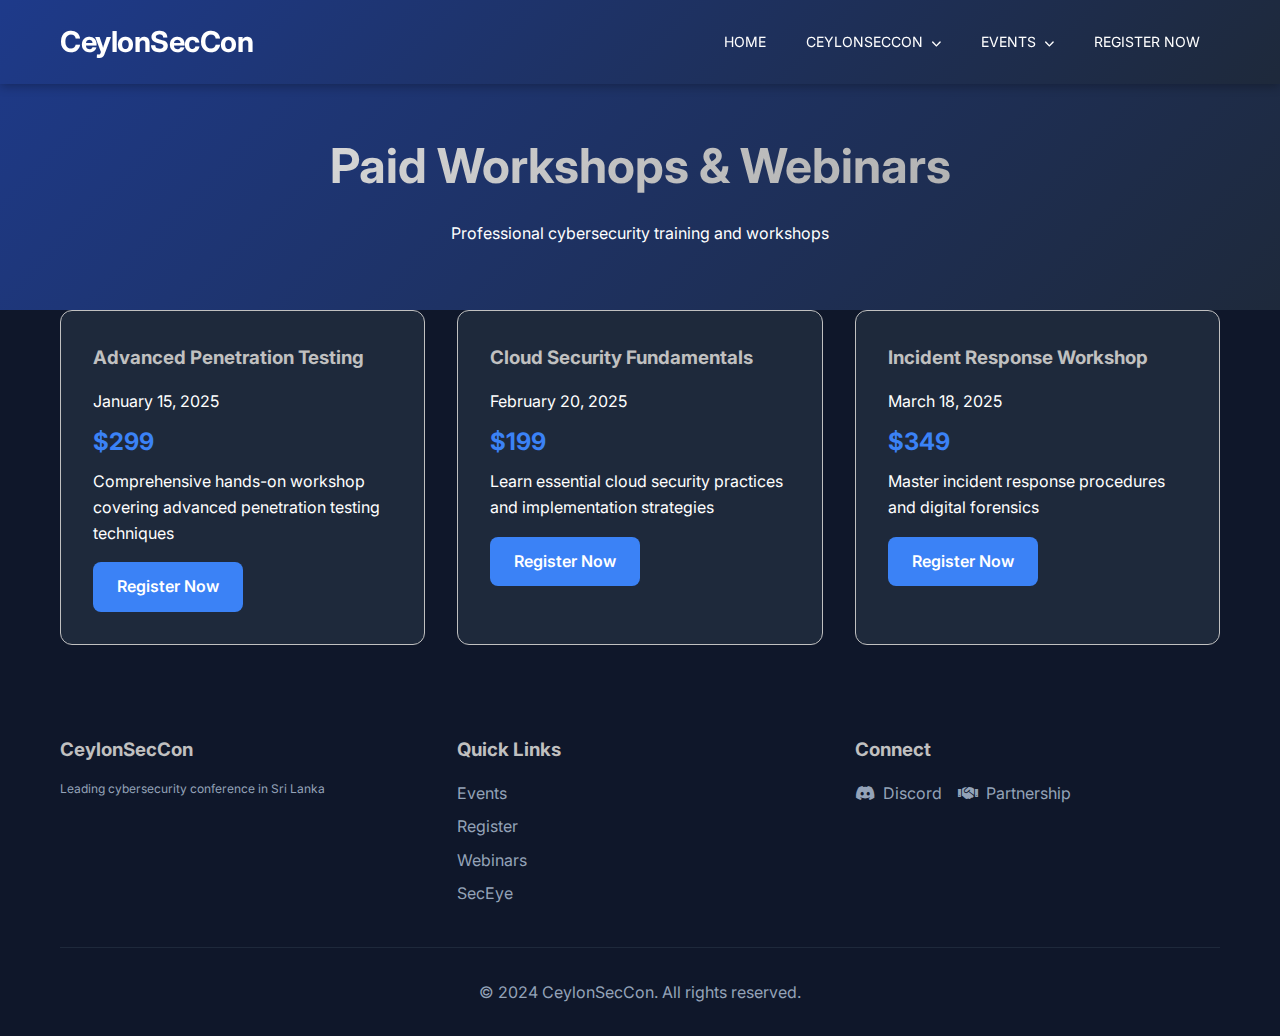
<file: webinars.html>
<!DOCTYPE html>
<html lang="en">
<head>
    <meta charset="UTF-8">
    <meta name="viewport" content="width=device-width, initial-scale=1.0">
    <title>Webinars - CeylonSecCon</title>
    <link rel="stylesheet" href="styles.css">
    <link href="https://fonts.googleapis.com/css2?family=Inter:wght@300;400;500;600;700&display=swap" rel="stylesheet">
    <link rel="stylesheet" href="https://cdnjs.cloudflare.com/ajax/libs/font-awesome/6.0.0/css/all.min.css">
</head>
<body>
    <!-- Header -->
    <header class="header">
        <div class="container">
            <nav class="nav">
                <div class="logo">
                    <a href="index.html">CeylonSecCon</a>
                </div>
                
                <div class="nav-toggle">
                    <span></span>
                    <span></span>
                    <span></span>
                </div>
                
                <ul class="nav-menu">
                    <li><a href="index.html">Home</a></li>
                    <li class="dropdown">
                        <a href="#">CeylonSecCon <i class="fas fa-chevron-down"></i></a>
                        <div class="dropdown-menu">
                            <a href="ceylonseccon-2025.html">2025</a>
                            <a href="ceylonseccon-2026.html">2026</a>
                            <a href="ceylonseccon-2027.html">2027</a>
                        </div>
                    </li>
                    <li class="dropdown">
                        <a href="#">Events <i class="fas fa-chevron-down"></i></a>
                        <div class="dropdown-menu">
                            <a href="webinars.html">Webinars</a>
                            <a href="https://seceye.com" target="_blank">SecEye</a>
                        </div>
                    </li>
                    <li><a href="register.html">Register Now</a></li>
                </ul>
            </nav>
        </div>
    </header>

    <!-- Webinars Hero -->
    <section class="page-hero">
        <div class="container">
            <h1>Paid Workshops & Webinars</h1>
            <p>Professional cybersecurity training and workshops</p>
        </div>
    </section>

    <!-- Webinars Content -->
    <section class="webinars-content">
        <div class="container">
            <div class="webinars-grid">
                <div class="webinar-item">
                    <h3>Advanced Penetration Testing</h3>
                    <p class="webinar-date">January 15, 2025</p>
                    <p class="webinar-price">$299</p>
                    <p>Comprehensive hands-on workshop covering advanced penetration testing techniques</p>
                    <a href="register.html" class="webinar-register">Register Now</a>
                </div>
                
                <div class="webinar-item">
                    <h3>Cloud Security Fundamentals</h3>
                    <p class="webinar-date">February 20, 2025</p>
                    <p class="webinar-price">$199</p>
                    <p>Learn essential cloud security practices and implementation strategies</p>
                    <a href="register.html" class="webinar-register">Register Now</a>
                </div>
                
                <div class="webinar-item">
                    <h3>Incident Response Workshop</h3>
                    <p class="webinar-date">March 18, 2025</p>
                    <p class="webinar-price">$349</p>
                    <p>Master incident response procedures and digital forensics</p>
                    <a href="register.html" class="webinar-register">Register Now</a>
                </div>
            </div>
        </div>
    </section>

    <!-- Footer -->
    <footer class="footer">
        <div class="container">
            <div class="footer-content">
                <div class="footer-section">
                    <h3>CeylonSecCon</h3>
                    <p>Leading cybersecurity conference in Sri Lanka</p>
                </div>
                <div class="footer-section">
                    <h3>Quick Links</h3>
                    <ul>
                        <li><a href="events.html">Events</a></li>
                        <li><a href="register.html">Register</a></li>
                        <li><a href="webinars.html">Webinars</a></li>
                        <li><a href="https://seceye.com" target="_blank">SecEye</a></li>
                    </ul>
                </div>
                <div class="footer-section">
                    <h3>Connect</h3>
                    <div class="social-links">
                        <a href="https://discord.gg/ceylonseccon" target="_blank"><i class="fab fa-discord"></i> Discord</a>
                        <a href="register.html#partnership"><i class="fas fa-handshake"></i> Partnership</a>
                    </div>
                </div>
            </div>
            <div class="footer-bottom">
                <p>&copy; 2024 CeylonSecCon. All rights reserved.</p>
            </div>
        </div>
    </footer>

    <script src="script.js"></script>
</body>
</html>
</file>
<file: styles.css>
/* Reset and Base Styles */
* {
    margin: 0;
    padding: 0;
    box-sizing: border-box;
}

:root {
    --ceylon-dark-blue: #1e3a8a;
    --ceylon-navy: #1e293b;
    --ceylon-black: #0f172a;
    --ceylon-silver: #c0c0c0;
    --ceylon-shiny-silver: linear-gradient(135deg, #e8e8e8 0%, #c0c0c0 50%, #a8a8a8 100%);
    --ceylon-light-silver: #e8e8e8;
    --ceylon-accent: #3b82f6;
    --ceylon-gradient: linear-gradient(135deg, #1e3a8a 0%, #1e293b 100%);
    --text-white: #ffffff;
    --text-gray: #94a3b8;
    --text-dark: #334155;
}

body {
    font-family: 'Inter', sans-serif;
    background-color: var(--ceylon-black);
    color: var(--text-white);
    line-height: 1.6;
    font-size: 16px;
    margin: 0;
}

.container {
    max-width: 1200px;
    margin: 0 auto;
    padding: 0 20px;
}

/* Header */
.header {
    background: var(--ceylon-gradient);
    padding: 1rem 0;
    position: fixed;
    top: 0;
    width: 100%;
    z-index: 1000;
    box-shadow: 0 2px 10px rgba(0, 0, 0, 0.3);
}

.nav {
    display: flex;
    justify-content: space-between;
    align-items: center;
}

.logo a {
    font-size: 1.8rem;
    font-weight: 700;
    color: var(--text-white);
    text-decoration: none;
    letter-spacing: -0.5px;
}

.nav-menu {
    display: flex;
    list-style: none;
    gap: 2rem;
}

.nav-menu a {
    color: var(--text-white);
    text-decoration: none;
    font-weight: 500;
    transition: color 0.3s ease;
}

.nav-menu a:hover {
    color: var(--ceylon-silver);
}

/* Dropdown */
.dropdown {
    position: relative;
}

.dropdown-menu {
    position: absolute;
    top: 100%;
    left: 0;
    background: var(--ceylon-navy);
    min-width: 150px;
    border-radius: 8px;
    box-shadow: 0 4px 20px rgba(0, 0, 0, 0.3);
    opacity: 0;
    visibility: hidden;
    transform: translateY(-10px);
    transition: all 0.3s ease;
}

.dropdown:hover .dropdown-menu {
    opacity: 1;
    visibility: visible;
    transform: translateY(0);
}

.dropdown-menu a {
    display: block;
    padding: 0.75rem 1rem;
    border-bottom: 1px solid rgba(255, 255, 255, 0.1);
}

.dropdown-menu a:last-child {
    border-bottom: none;
}

/* Mobile Navigation */
.nav-toggle {
    display: none;
    flex-direction: column;
    cursor: pointer;
}

.nav-toggle span {
    width: 25px;
    height: 3px;
    background: var(--text-white);
    margin: 3px 0;
    transition: 0.3s;
}

/* Hero Section */
.hero {
    min-height: 100vh;
    display: flex;
    align-items: center;
    justify-content: center;
    text-align: center;
    position: relative;
    padding-top: 80px;
    overflow: hidden;
}

.hero-video {
    position: absolute;
    top: 0;
    left: 0;
    width: 100%;
    height: 100%;
    object-fit: cover;
    z-index: 1;
}

.hero-overlay {
    position: absolute;
    top: 0;
    left: 0;
    width: 100%;
    height: 100%;
    background: rgba(15, 23, 42, 0.7);
    z-index: 2;
}

.hero-content {
    z-index: 3;
    max-width: 800px;
    position: relative;
}

.motto {
    font-size: 3rem;
    font-weight: 700;
    margin-bottom: 2rem;
    background: var(--ceylon-shiny-silver);
    -webkit-background-clip: text;
    -webkit-text-fill-color: transparent;
    background-clip: text;
    text-shadow: 0 0 20px rgba(192, 192, 192, 0.5);
}

.cursor-trail {
    position: fixed;
    width: 20px;
    height: 20px;
    background: radial-gradient(circle, var(--ceylon-accent) 0%, transparent 70%);
    border-radius: 50%;
    pointer-events: none;
    z-index: 9999;
    opacity: 0;
    transition: opacity 0.3s ease;
}

.hero-cta h2 {
    font-size: 2rem;
    margin-bottom: 1rem;
    color: var(--ceylon-silver);
}

.cta-button {
    display: inline-block;
    background: var(--ceylon-accent);
    color: var(--text-white);
    padding: 1rem 2rem;
    border-radius: 50px;
    text-decoration: none;
    font-weight: 600;
    font-size: 1.1rem;
    transition: all 0.3s ease;
    box-shadow: 0 4px 15px rgba(59, 130, 246, 0.3);
}

.cta-button:hover {
    background: var(--ceylon-dark-blue);
    transform: translateY(-2px);
    box-shadow: 0 6px 20px rgba(59, 130, 246, 0.4);
}

/* Our Mission Section */
.our-mission {
    padding: 5rem 0;
    background: var(--ceylon-navy);
}

.our-mission h2 {
    text-align: center;
    font-size: 2.5rem;
    margin-bottom: 3rem;
    background: var(--ceylon-shiny-silver);
    -webkit-background-clip: text;
    -webkit-text-fill-color: transparent;
    background-clip: text;
}

.mission-content {
    max-width: 800px;
    margin: 0 auto;
    text-align: center;
}

.mission-content p {
    font-size: 1.2rem;
    color: var(--text-gray);
    line-height: 1.8;
}

/* Video Section */
.video-section {
    padding: 4rem 0;
    background: var(--ceylon-navy);
}

.video-container {
    display: flex;
    justify-content: center;
}

.video-placeholder {
    background: var(--ceylon-black);
    border: 2px dashed var(--ceylon-silver);
    border-radius: 12px;
    padding: 4rem 2rem;
    text-align: center;
    max-width: 600px;
    width: 100%;
}

.video-placeholder i {
    font-size: 4rem;
    color: var(--ceylon-accent);
    margin-bottom: 1rem;
}

/* Why Attend Section */
.why-attend {
    padding: 5rem 0;
    background: var(--ceylon-black);
}

.why-attend h2 {
    text-align: center;
    font-size: 2.5rem;
    margin-bottom: 3rem;
    color: var(--ceylon-silver);
}

.content-space {
    max-width: 800px;
    margin: 0 auto;
    text-align: center;
}

.content-space p {
    font-size: 1.2rem;
    margin-bottom: 3rem;
    color: var(--text-gray);
}

.features-grid {
    display: grid;
    grid-template-columns: repeat(auto-fit, minmax(250px, 1fr));
    gap: 2rem;
    margin-top: 3rem;
}

.feature {
    background: var(--ceylon-navy);
    padding: 2rem;
    border-radius: 12px;
    text-align: center;
    transition: transform 0.3s ease;
}

.feature:hover {
    transform: translateY(-5px);
}

.feature i {
    font-size: 2.5rem;
    color: var(--ceylon-accent);
    margin-bottom: 1rem;
}

.feature h3 {
    margin-bottom: 1rem;
    color: var(--ceylon-silver);
}

/* Section Breaker */
.section-breaker {
    height: 2px;
    background: var(--ceylon-gradient);
    margin: 2rem 0;
}

/* Sponsors Section */
.sponsors {
    padding: 4rem 0;
    background: var(--ceylon-navy);
}

.sponsors h2 {
    text-align: center;
    font-size: 2.5rem;
    margin-bottom: 3rem;
    color: var(--ceylon-silver);
}

.sponsors-slider {
    overflow: hidden;
    position: relative;
}

.sponsors-track {
    display: flex;
    animation: slide 20s linear infinite;
}

.sponsor-logo {
    flex: 0 0 200px;
    margin: 0 2rem;
    display: flex;
    align-items: center;
    justify-content: center;
}

.logo-placeholder {
    background: var(--ceylon-black);
    border: 2px solid var(--ceylon-silver);
    border-radius: 8px;
    padding: 2rem;
    text-align: center;
    color: var(--ceylon-silver);
    width: 100%;
    height: 100px;
    display: flex;
    align-items: center;
    justify-content: center;
}

@keyframes slide {
    0% { transform: translateX(0); }
    100% { transform: translateX(-50%); }
}

/* Footer */
.footer {
    background: var(--ceylon-black);
    padding: 3rem 0 1rem;
    border-top: 1px solid var(--ceylon-navy);
}

.footer-content {
    display: grid;
    grid-template-columns: repeat(auto-fit, minmax(250px, 1fr));
    gap: 2rem;
    margin-bottom: 2rem;
}

.footer-section h3 {
    color: var(--ceylon-silver);
    margin-bottom: 1rem;
}

.footer-section ul {
    list-style: none;
}

.footer-section ul li {
    margin-bottom: 0.5rem;
}

.footer-section a {
    color: var(--text-gray);
    text-decoration: none;
    transition: color 0.3s ease;
}

.footer-section a:hover {
    color: var(--ceylon-accent);
}

.social-links {
    display: flex;
    gap: 1rem;
}

.social-links a {
    display: flex;
    align-items: center;
    gap: 0.5rem;
}

.footer-bottom {
    text-align: center;
    padding-top: 2rem;
    border-top: 1px solid var(--ceylon-navy);
    color: var(--text-gray);
}

/* Page Hero Styles */
.page-hero {
    background: var(--ceylon-gradient);
    padding: 8rem 0 4rem;
    text-align: center;
}

.page-hero h1 {
    font-size: 3rem;
    margin-bottom: 1rem;
    background: var(--ceylon-shiny-silver);
    -webkit-background-clip: text;
    -webkit-text-fill-color: transparent;
    background-clip: text;
}

/* Registration Forms */
.registration-hero {
    background: var(--ceylon-gradient);
    padding: 8rem 0 4rem;
    text-align: center;
}

.registration-forms {
    padding: 4rem 0;
    background: var(--ceylon-black);
}

.forms-grid {
    display: grid;
    grid-template-columns: repeat(auto-fit, minmax(400px, 1fr));
    gap: 2rem;
}

.form-card {
    background: var(--ceylon-navy);
    padding: 2rem;
    border-radius: 12px;
    border: 1px solid var(--ceylon-silver);
}

.form-card h2 {
    color: var(--ceylon-silver);
    margin-bottom: 1rem;
}

.discord-button {
    display: inline-block;
    background: #5865f2;
    color: white;
    padding: 1rem 2rem;
    border-radius: 8px;
    text-decoration: none;
    font-weight: 600;
    transition: background 0.3s ease;
}

.discord-button:hover {
    background: #4752c4;
}

/* Event Highlights */
.event-highlights, .events-content {
    padding: 4rem 0;
    background: var(--ceylon-black);
}

.highlights-grid, .events-grid, .webinars-grid {
    display: grid;
    grid-template-columns: repeat(auto-fit, minmax(300px, 1fr));
    gap: 2rem;
}

.highlight-card, .event-category, .webinar-item {
    background: var(--ceylon-navy);
    padding: 2rem;
    border-radius: 12px;
    border: 1px solid var(--ceylon-silver);
}

.highlight-card h3, .event-category h2, .webinar-item h3 {
    color: var(--ceylon-silver);
    margin-bottom: 1rem;
}

.category-button, .webinar-register {
    display: inline-block;
    background: var(--ceylon-accent);
    color: white;
    padding: 0.75rem 1.5rem;
    border-radius: 8px;
    text-decoration: none;
    font-weight: 600;
    margin-top: 1rem;
    transition: background 0.3s ease;
}

.category-button:hover, .webinar-register:hover {
    background: var(--ceylon-dark-blue);
}

.webinar-price {
    font-size: 1.5rem;
    font-weight: 700;
    color: var(--ceylon-accent);
    margin: 0.5rem 0;
}

.event-info {
    padding: 4rem 0;
    background: var(--ceylon-navy);
}

.info-grid {
    display: grid;
    grid-template-columns: repeat(auto-fit, minmax(250px, 1fr));
    gap: 2rem;
}

.info-card {
    background: var(--ceylon-black);
    padding: 2rem;
    border-radius: 12px;
    text-align: center;
    border: 1px solid var(--ceylon-silver);
}

.info-card h3 {
    color: var(--ceylon-silver);
    margin-bottom: 1rem;
}

/* Responsive Design */
@media (max-width: 768px) {
    .nav-menu {
        position: fixed;
        top: 70px;
        left: -100%;
        width: 100%;
        height: calc(100vh - 70px);
        background: var(--ceylon-navy);
        flex-direction: column;
        justify-content: start;
        align-items: center;
        padding-top: 2rem;
        transition: left 0.3s ease;
    }

    .nav-menu.active {
        left: 0;
    }

    .nav-toggle {
        display: flex;
    }

    .motto {
        font-size: 2rem;
    }

    .hero-cta h2 {
        font-size: 1.5rem;
    }

    .features-grid {
        grid-template-columns: 1fr;
    }

    .forms-grid, .highlights-grid, .events-grid, .webinars-grid {
        grid-template-columns: 1fr;
    }

    .page-hero h1 {
        font-size: 2rem;
    }
}

.logo img {
    height: 40px;
}

.nav-menu {
    display: flex;
    list-style: none;
    gap: 0;
    margin: 0;
}

.nav-menu > li {
    position: relative;
}

.nav-menu > li > a {
    color: var(--text-white);
    text-decoration: none;
    font-size: 14px;
    font-weight: 400;
    padding: 15px 20px;
    display: block;
    transition: all 0.3s ease;
    text-transform: uppercase;
}

.nav-menu > li > a:hover {
    background: var(--black-hat-blue);
    color: var(--text-white);
}

.nav-menu > li > a i {
    font-size: 10px;
    margin-left: 5px;
}

/* Dropdown Menus */
.dropdown-menu {
    position: absolute;
    top: 100%;
    left: 0;
    background: var(--black-hat-darker);
    border: 1px solid var(--black-hat-border);
    min-width: 200px;
    list-style: none;
    padding: 0;
    margin: 0;
    opacity: 0;
    visibility: hidden;
    transform: translateY(-10px);
    transition: all 0.3s ease;
    z-index: 1000;
}

.dropdown:hover .dropdown-menu {
    opacity: 1;
    visibility: visible;
    transform: translateY(0);
}

.dropdown-menu li a {
    color: var(--text-gray);
    text-decoration: none;
    padding: 12px 20px;
    display: block;
    font-size: 13px;
    transition: all 0.3s ease;
    border-bottom: 1px solid var(--black-hat-border);
}

.dropdown-menu li:last-child a {
    border-bottom: none;
}

.dropdown-menu li a:hover {
    background: var(--black-hat-blue);
    color: var(--text-white);
}

.nav-toggle {
    display: none;
    flex-direction: column;
    cursor: pointer;
}

.nav-toggle span {
    width: 25px;
    height: 3px;
    background: var(--text-white);
    margin: 3px 0;
    transition: 0.3s;
}

/* Hero Section */
.hero-section {
    position: relative;
    height: 400px;
    overflow: hidden;
}

.hero-image {
    width: 100%;
    height: 100%;
    background: linear-gradient(45deg, var(--black-hat-purple), var(--black-hat-blue));
    background-image: url('data:image/svg+xml,<svg xmlns="http://www.w3.org/2000/svg" viewBox="0 0 1200 400"><rect width="1200" height="400" fill="%23663399"/><circle cx="200" cy="100" r="50" fill="%2300a8cc" opacity="0.3"/><circle cx="800" cy="300" r="80" fill="%2300d4ff" opacity="0.2"/><circle cx="1000" cy="150" r="60" fill="%236f42c1" opacity="0.4"/></svg>');
    background-size: cover;
    background-position: center;
    position: relative;
}

.hero-overlay {
    position: absolute;
    top: 0;
    left: 0;
    right: 0;
    bottom: 0;
    background: rgba(0, 0, 0, 0.6);
    display: flex;
    align-items: center;
}

.hero-content {
    color: var(--text-white);
    max-width: 600px;
    padding: 0 40px;
}

.hero-content h1 {
    font-size: 28px;
    font-weight: 600;
    margin-bottom: 15px;
    line-height: 1.3;
}

.hero-content p {
    font-size: 16px;
    color: var(--text-gray);
}

.register-link {
    color: var(--black-hat-cyan);
    text-decoration: underline;
}

.register-link:hover {
    color: var(--text-white);
}

/* Main Layout */
.main-layout {
    padding: 40px 0;
}

.content-wrapper {
    display: grid;
    grid-template-columns: 2fr 1fr;
    gap: 40px;
}

/* Left Content */
.left-content {
    background: var(--black-hat-darker);
    padding: 30px;
    border-radius: 8px;
}

/* Webinars Section */
.webinars-section h2 {
    color: var(--text-white);
    font-size: 18px;
    font-weight: 600;
    margin-bottom: 20px;
    text-transform: uppercase;
    letter-spacing: 1px;
}

.webinar-icon {
    background: var(--black-hat-blue);
    width: 60px;
    height: 60px;
    border-radius: 50%;
    display: flex;
    align-items: center;
    justify-content: center;
    margin: 20px 0;
}

.webinar-icon i {
    color: var(--text-white);
    font-size: 24px;
}

.webinars-section h3 {
    color: var(--text-white);
    font-size: 16px;
    font-weight: 600;
    margin-bottom: 20px;
    text-transform: uppercase;
    letter-spacing: 0.5px;
}

.webinars-list {
    list-style: none;
    margin: 0;
    padding: 0;
}

.webinars-list li {
    margin-bottom: 15px;
    padding: 15px 0;
    border-bottom: 1px solid var(--black-hat-border);
    line-height: 1.4;
}

.webinars-list li:last-child {
    border-bottom: none;
}

.webinars-list .date {
    color: var(--black-hat-cyan);
    font-weight: 600;
    font-size: 13px;
}

.webinars-list a {
    color: var(--text-gray);
    text-decoration: none;
    transition: color 0.3s ease;
}

.webinars-list a:hover {
    color: var(--black-hat-cyan);
}

.webinar-link {
    color: var(--black-hat-cyan);
    text-decoration: none;
    font-size: 14px;
}

.webinar-link:hover {
    text-decoration: underline;
}

/* Right Sidebar */
.right-sidebar {
    background: var(--black-hat-darker);
    padding: 30px;
    border-radius: 8px;
    height: fit-content;
}

.right-sidebar h3 {
    color: var(--black-hat-cyan);
    font-size: 14px;
    font-weight: 600;
    margin-bottom: 20px;
    text-transform: uppercase;
    letter-spacing: 1px;
    border-bottom: 2px solid var(--black-hat-cyan);
    padding-bottom: 10px;
}

/* Upcoming Events */
.upcoming-events {
    margin-bottom: 40px;
}

.event-item {
    margin-bottom: 20px;
    padding-bottom: 15px;
    border-bottom: 1px solid var(--black-hat-border);
}

.event-item:last-child {
    border-bottom: none;
    margin-bottom: 0;
}

.event-date {
    color: var(--text-gray);
    font-size: 12px;
    margin-bottom: 5px;
}

.event-title {
    color: var(--text-white);
    font-size: 14px;
    font-weight: 600;
}

/* Blog Section */
.blog-section {
    margin-bottom: 40px;
}

.blog-link {
    color: var(--black-hat-cyan);
    text-decoration: none;
    font-size: 14px;
}

.blog-link:hover {
    text-decoration: underline;
}

/* Stay Connected */
.stay-connected p {
    color: var(--text-gray);
    font-size: 14px;
    line-height: 1.5;
}

.connect-link {
    color: var(--black-hat-cyan);
    text-decoration: none;
}

.connect-link:hover {
    text-decoration: underline;
}

/* Footer */
.footer {
    background: var(--black-hat-darker);
    border-top: 1px solid var(--black-hat-border);
    padding: 30px 0;
    margin-top: 60px;
}

.footer-content {
    text-align: left;
}

.footer-content p {
    color: var(--text-gray);
    font-size: 12px;
    margin-bottom: 15px;
    line-height: 1.4;
}

.footer-links {
    list-style: none;
    display: flex;
    gap: 20px;
    margin: 15px 0;
    padding: 0;
}

.footer-links a {
    color: var(--black-hat-cyan);
    text-decoration: none;
    font-size: 12px;
}

.footer-links a:hover {
    text-decoration: underline;
}

.copyright {
    color: var(--text-dark-gray);
    font-size: 11px;
    margin-top: 15px;
    line-height: 1.4;
}

/* Responsive Design */
@media (max-width: 1024px) {
    .content-wrapper {
        grid-template-columns: 1fr;
        gap: 30px;
    }
    
    .hero-content {
        padding: 0 20px;
    }
    
    .hero-content h1 {
        font-size: 24px;
    }
}

@media (max-width: 768px) {
    .nav-menu {
        display: none;
        position: absolute;
        top: 100%;
        left: 0;
        right: 0;
        background: var(--black-hat-darker);
        flex-direction: column;
        border-top: 1px solid var(--black-hat-border);
        z-index: 1000;
    }
    
    .nav-menu.active {
        display: flex;
    }
    
    .nav-menu > li > a {
        padding: 15px 20px;
        border-bottom: 1px solid var(--black-hat-border);
    }
    
    .nav-toggle {
        display: flex;
    }
    
    .container {
        padding: 0 15px;
    }
    
    .hero-section {
        height: 300px;
    }
    
    .hero-content h1 {
        font-size: 20px;
    }
    
    .left-content,
    .right-sidebar {
        padding: 20px;
    }
    
    .footer-links {
        flex-direction: column;
        gap: 10px;
    }
}

@media (max-width: 480px) {
    .nav-container {
        padding: 10px 0;
    }
    
    .logo img {
        height: 30px;
    }
    
    .hero-content {
        padding: 0 15px;
    }
    
    .hero-content h1 {
        font-size: 18px;
    }
    
    .main-layout {
        padding: 20px 0;
    }
    
    .left-content,
    .right-sidebar {
        padding: 15px;
    }
    
    .webinars-section h2 {
        font-size: 16px;
    }
    
    .right-sidebar h3 {
        font-size: 12px;
    }
}
</file>
